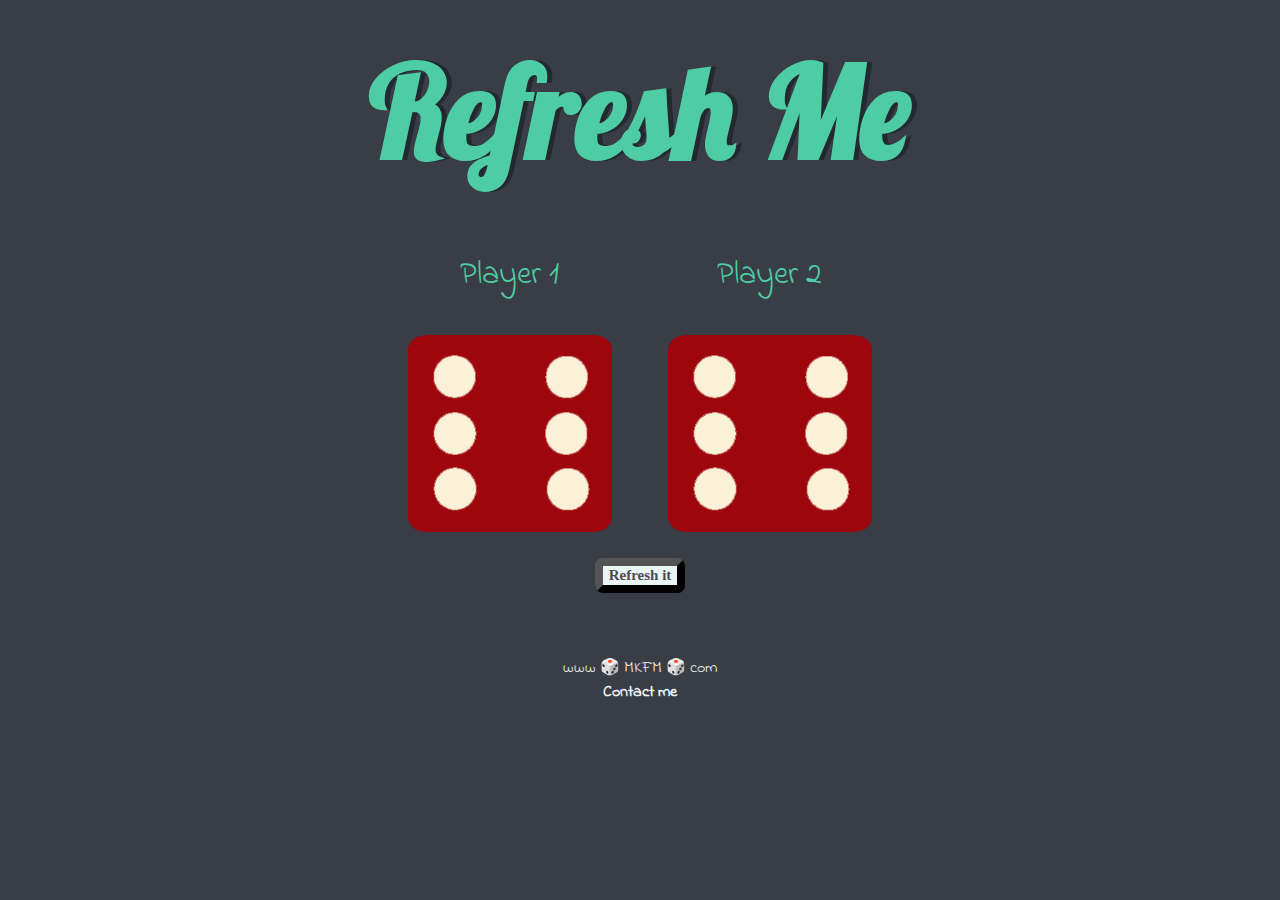
<file: index.html>
<!DOCTYPE html>
<html lang="en" dir="ltr">
  <head>
    <meta charset="utf-8">
    <title>Dicee</title>
    <link rel="stylesheet" href="css/styles.css">
    <link href="https://fonts.googleapis.com/css?family=Indie+Flower|Lobster" rel="stylesheet">

  </head>
  <body>
    <h2 id="score1"></h2>
    <h2 id="score2"></h2>
     <div>
       <h3 class="score"></h3>
     </div>
    <div class="container">
      <h1>Refresh Me</h1>

      <div class="dice">
        <p>Player 1</p>
        <img class="img1" src="images/dice6.png">
      </div>

      <div class="dice">
        <p>Player 2</p>
        <img class="img2" src="images/dice6.png">
      </div>

    </div>
      <div style="text-align:center;"><br>
        <button type="button" name="button" class="btn">Refresh it</button>
      </div>
<script src="index.js" charset="utf-8"></script>

  </body>

  <footer>
    www 🎲 MKFM 🎲 com <br>
    <a href="contact.html">Contact me</a>
  </footer>
</html>
</file>
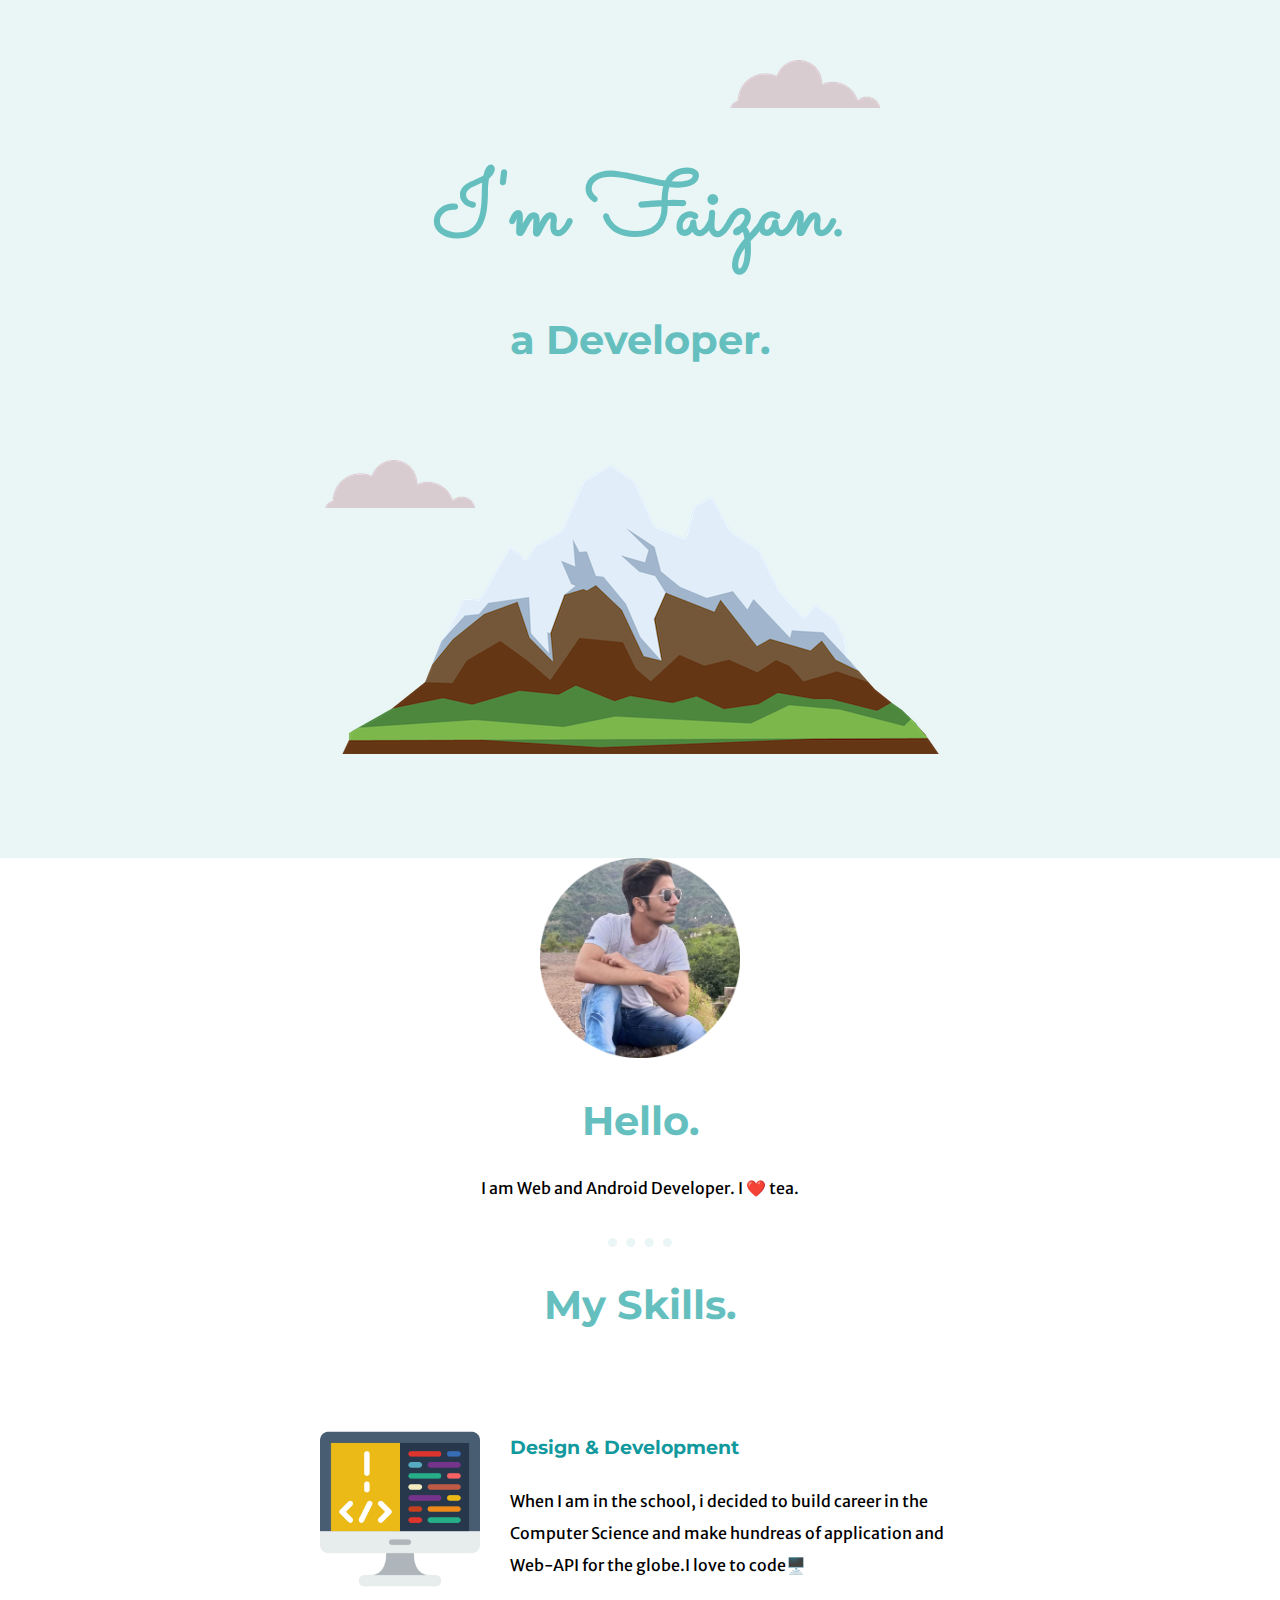
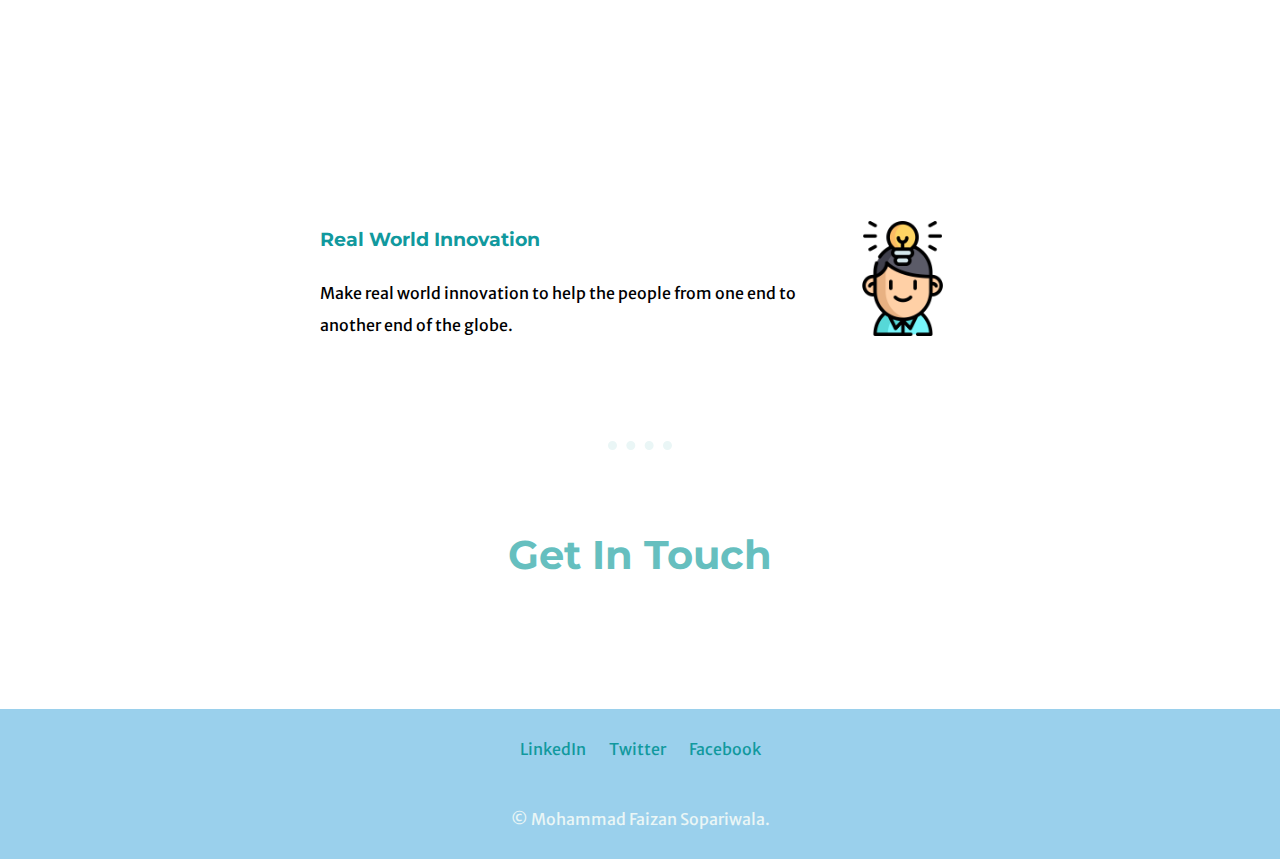
<file: contact.html>
<!DOCTYPE html>
<html lang="en" dir="ltr">
  <head>
    <meta charset="utf-8">
    <title>Faizan Sopariwala</title>
    <link rel="stylesheet" href="css/styles1.css">
    <link rel="icon" href="faizan.ico">
    <link rel="preconnect" href="https://fonts.googleapis.com">
    <link rel="preconnect" href="https://fonts.gstatic.com" crossorigin>
    <link href="https://fonts.googleapis.com/css2?family=Merriweather&family=Merriweather+Sans&family=Montserrat&family=Neonderthaw&family=Sacramento&display=swap" rel="stylesheet">
  <body>

<div class="topc">
  <img class="topcloud"src="images/cloud.png" alt="cloud-img">
  <h1 class="a">I'm Faizan.</h1>
  <h2 class="b">a Developer.</h2>
  <img class="bottomcloud"src="images/cloud.png" alt="cloud-img">
  <img src="images/mountain.png" alt="mountain-img" class="mountain">
</div>
<div class="middle-container">
  <div class="profile">
    <img src="images/me1-modified.png" alt="profile-img" class="proimg">
    <h2>Hello.</h2>
    <p>I am Web and Android Developer. I ❤️ tea.</p>
  </div>
  <hr>
  <div class="skills">
    <h2>My Skills.</h2>
    <div class="skill-row">
      <img class="skill" src="images/coding.png" alt="comp-img" class="comp">
      <h3>Design & Development</h3>
      <p class="sp">When I am in the school, i decided to build career in the Computer Science and make hundreas of application and Web-API for the globe.I love to code🖥️</p>
    </div><br><br>
    <div class="skill-row">
      <img class="skill1" src="images/creative.png" alt="lamp-img">
      <h3>Real World Innovation</h3>
      <p class="sp1">Make real world innovation to help the people from one end to another end of the globe.</p>
    </div>
  </div>
  <hr>
  <div class="contact-me">
    <h2 class="h2">Get In Touch</h2>

  </div>
</div>


<div class="bottom-container">
  <a class="footer-link" href="https://www.linkedin.com/in/mohammad-faizan-sopariwala-161337217">LinkedIn</a>
  <a class="footer-link" href="https://twitter.com/Faizan_2901">Twitter</a>
  <a class="footer-link" href="https://www.facebook.com/sopariwala.mofaizan">Facebook</a>
  <p class="fp">© Mohammad Faizan Sopariwala.</p>
</div>

  </body>
</html>
</file>
<file: css/styles.css>
.container {
  width: 70%;
  margin: auto;
  text-align: center;
}

.dice {
  text-align: center;
  display: inline-block;

}

body {
  background-color: #393E46;
}

h1 {
  margin: 30px;
  font-family: 'Lobster', cursive;
  text-shadow: 5px 0 #232931;
  font-size: 8rem;
  color: #4ECCA3;
}

p {
  font-size: 2rem;
  color: #4ECCA3;
  font-family: 'Indie Flower', cursive;
}

img {
  width: 80%;
}

footer {
  margin-top: 5%;
  color: #EEEEEE;
  text-align: center;
  font-family: 'Indie Flower', cursive;

}
.btn{
  background-color: #EAF6F6;
  border-radius: 8px;
  border-width: 8px;
  font-family: cursive;
  font-size: 15px;
  color: #524A4E;
  font-weight: bold;
}
#score1,#score2{
  text-align:center;
  font-family:cursive;
  color: #EAF6F6;
}
a{
  text-decoration: none;
  font-weight: bold;
  color: #EAF6F6;
}
</file>
<file: css/styles1.css>
body{
  margin: 0;
  text-align: center;
  font-family: 'Merriweather Sans', sans-serif;

}
.topc{
  background-color: #EAF6F6;
  margin: 0;
  position: relative;
  padding: 100px;

}
h1{
  margin: 50px auto 0 auto;
  font-family: 'Sacramento', cursive;
  font-size: 5.625rem;
  color: #66BFBF;

}
h2{
  font-family: 'Montserrat', sans-serif;
  font-size: 2.5rem;
  color: #66BFBF;

}
h3{
  font-family: 'Montserrat', sans-serif;
  color: #11999E;
}
p{
  margin: 0;
}

.topcloud{
  position: absolute;
  right: 400px;
  top: 60px;
}
.bottomcloud{
  position: absolute;
  left: 325px;
  bottom: 350px;
}
.proimg{
  height: 200px;
  width: 200px;
}
.skill{
  width: 25%;
  float: left;
  margin-right: 30px;

}
.skill1{
  width: 18%;
  float: right;
  margin:auto auto auto 30px;
}
.footer-link{
  color: #11999E;
}
.skill-row{
  margin:100px auto 100px auto;
  width: 50%;
  text-align: left;
  line-height: 2;
}
hr{
  margin-top: 40px;
  border-color: #EAF6F6;
  border-width: 9px;
  width: 5%;
  border-style:dotted none none none;
}
.footer-link{
  color: #11999E;
}
.contact-me{
  margin:50px auto 100px auto;
}
.btn {
  background: #3498db;
  font-family:Arial;
  color: #ffffff;
  font-size: 19px;
  padding: 10px 20px 10px 20px;
  text-decoration: none;
  border-radius: 8px;
}

.btn:hover {
  background: #3cb0fd;
}
.bottom-container{
  background-color: #9AD0EC;
  padding: 30px;

}
.footer-link{
  margin: 10px;
  text-decoration: none;

}
.footer-link:hover{
  color: #EAF6F6;
}
.fp{
  padding: 50px 0 0 0;
  color: #EAF6F6;
}
.h2{
  padding: 30px;
}
</file>
